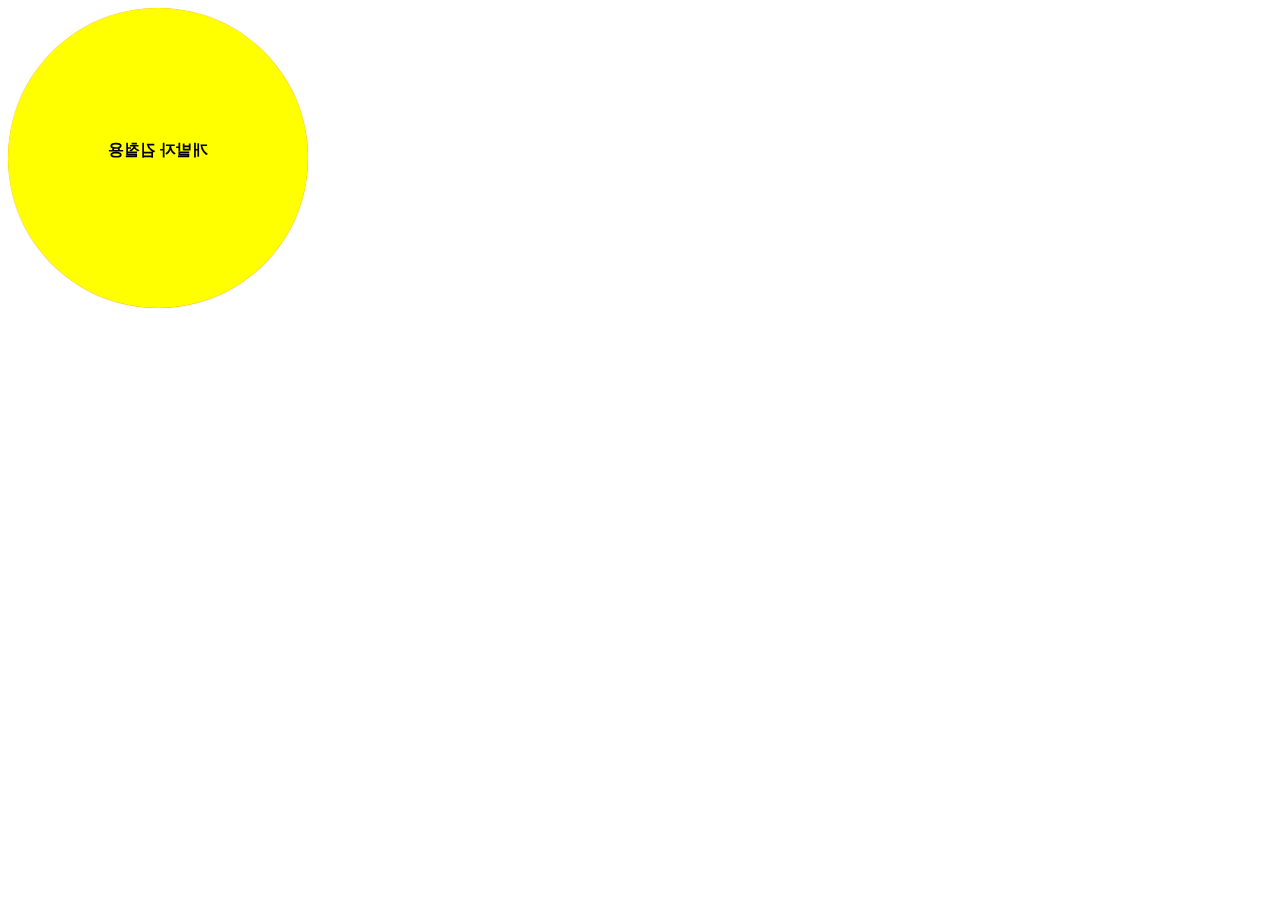
<file: 3d_animation/index.html>
<!DOCTYPE html>
<html lang="en">
<head>
  <meta charset="UTF-8">
  <meta http-equiv="X-UA-Compatible" content="IE=edge">
  <meta name="viewport" content="width=device-width, initial-scale=1.0">
  <title>Document</title>
  <link rel="stylesheet" href="index.css">
</head>
<body>

  <div class="flip-outer">
    <div class="flip-inner">
      <img src="profile.png" class="front">
      <div class="back">
        <h4>개발자 김철용</h4>
      </div>
    </div>
  </div>
  
</body>
</html>
</file>
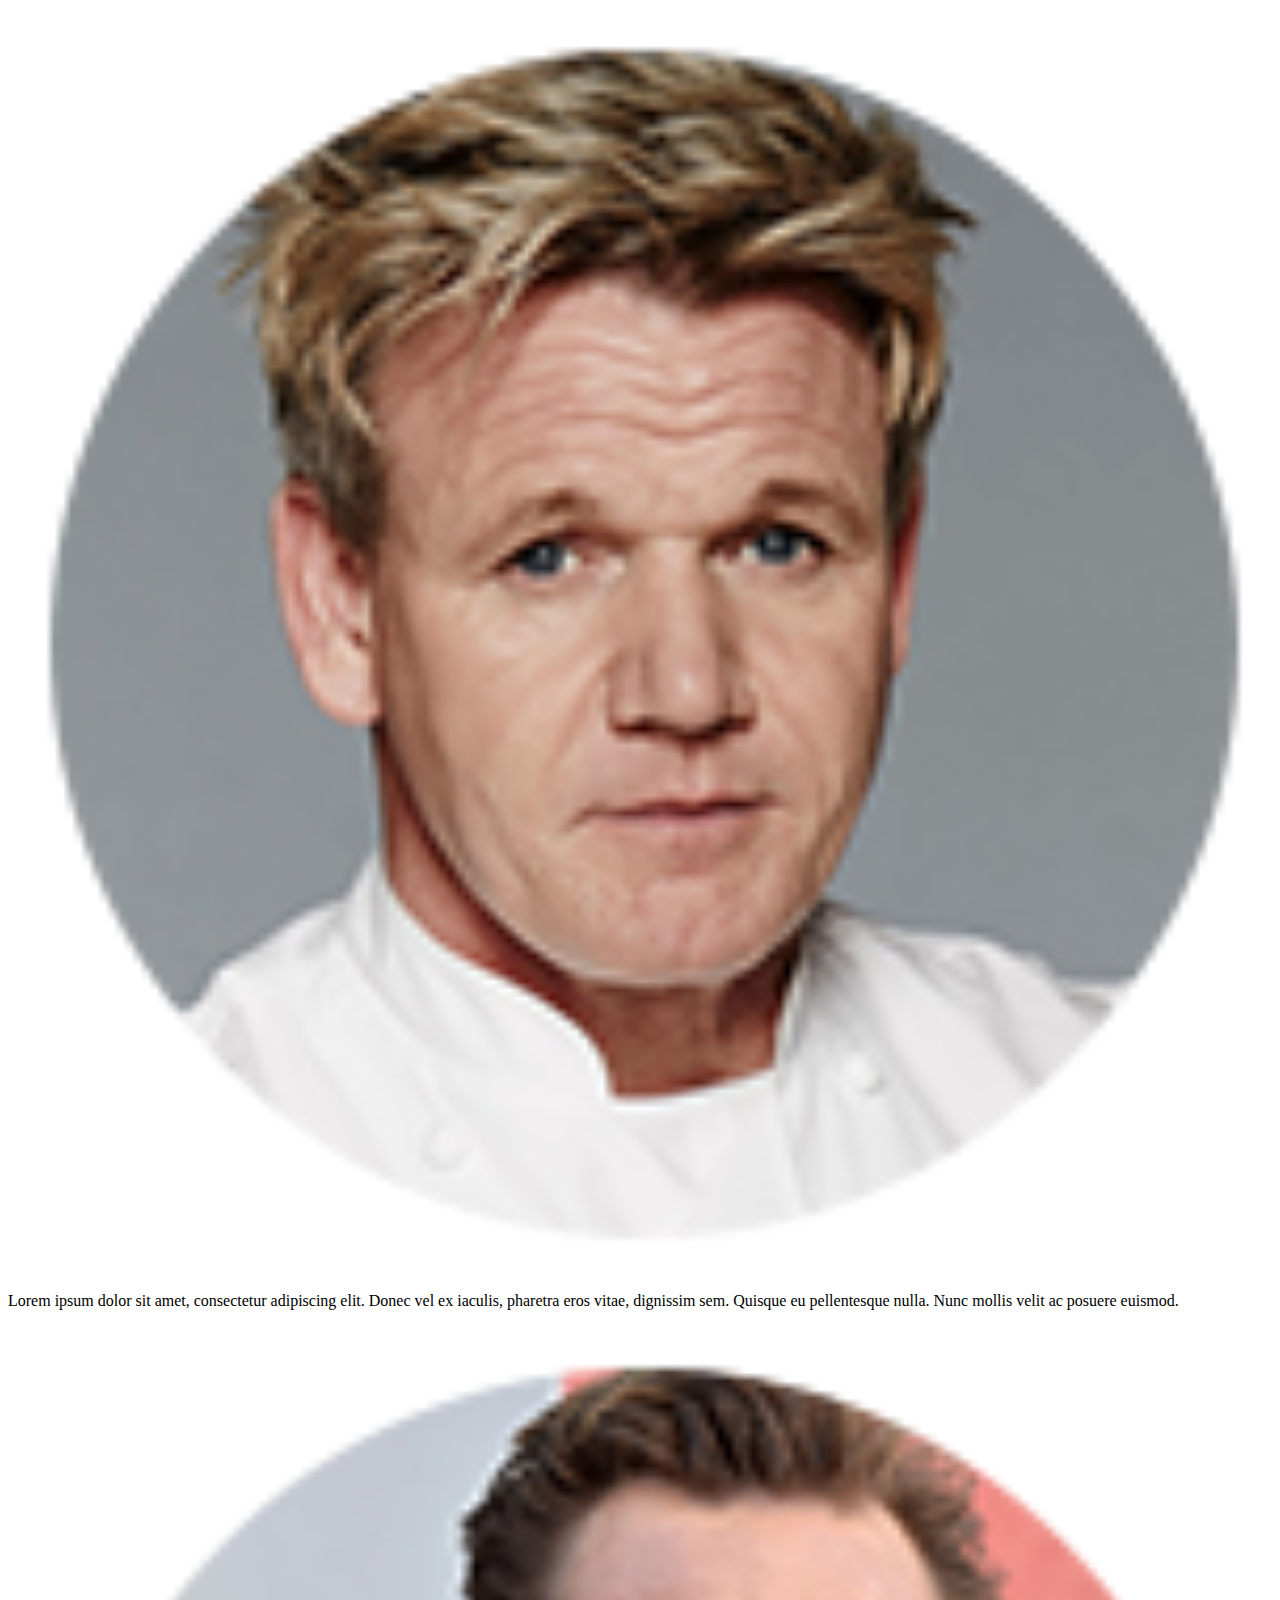
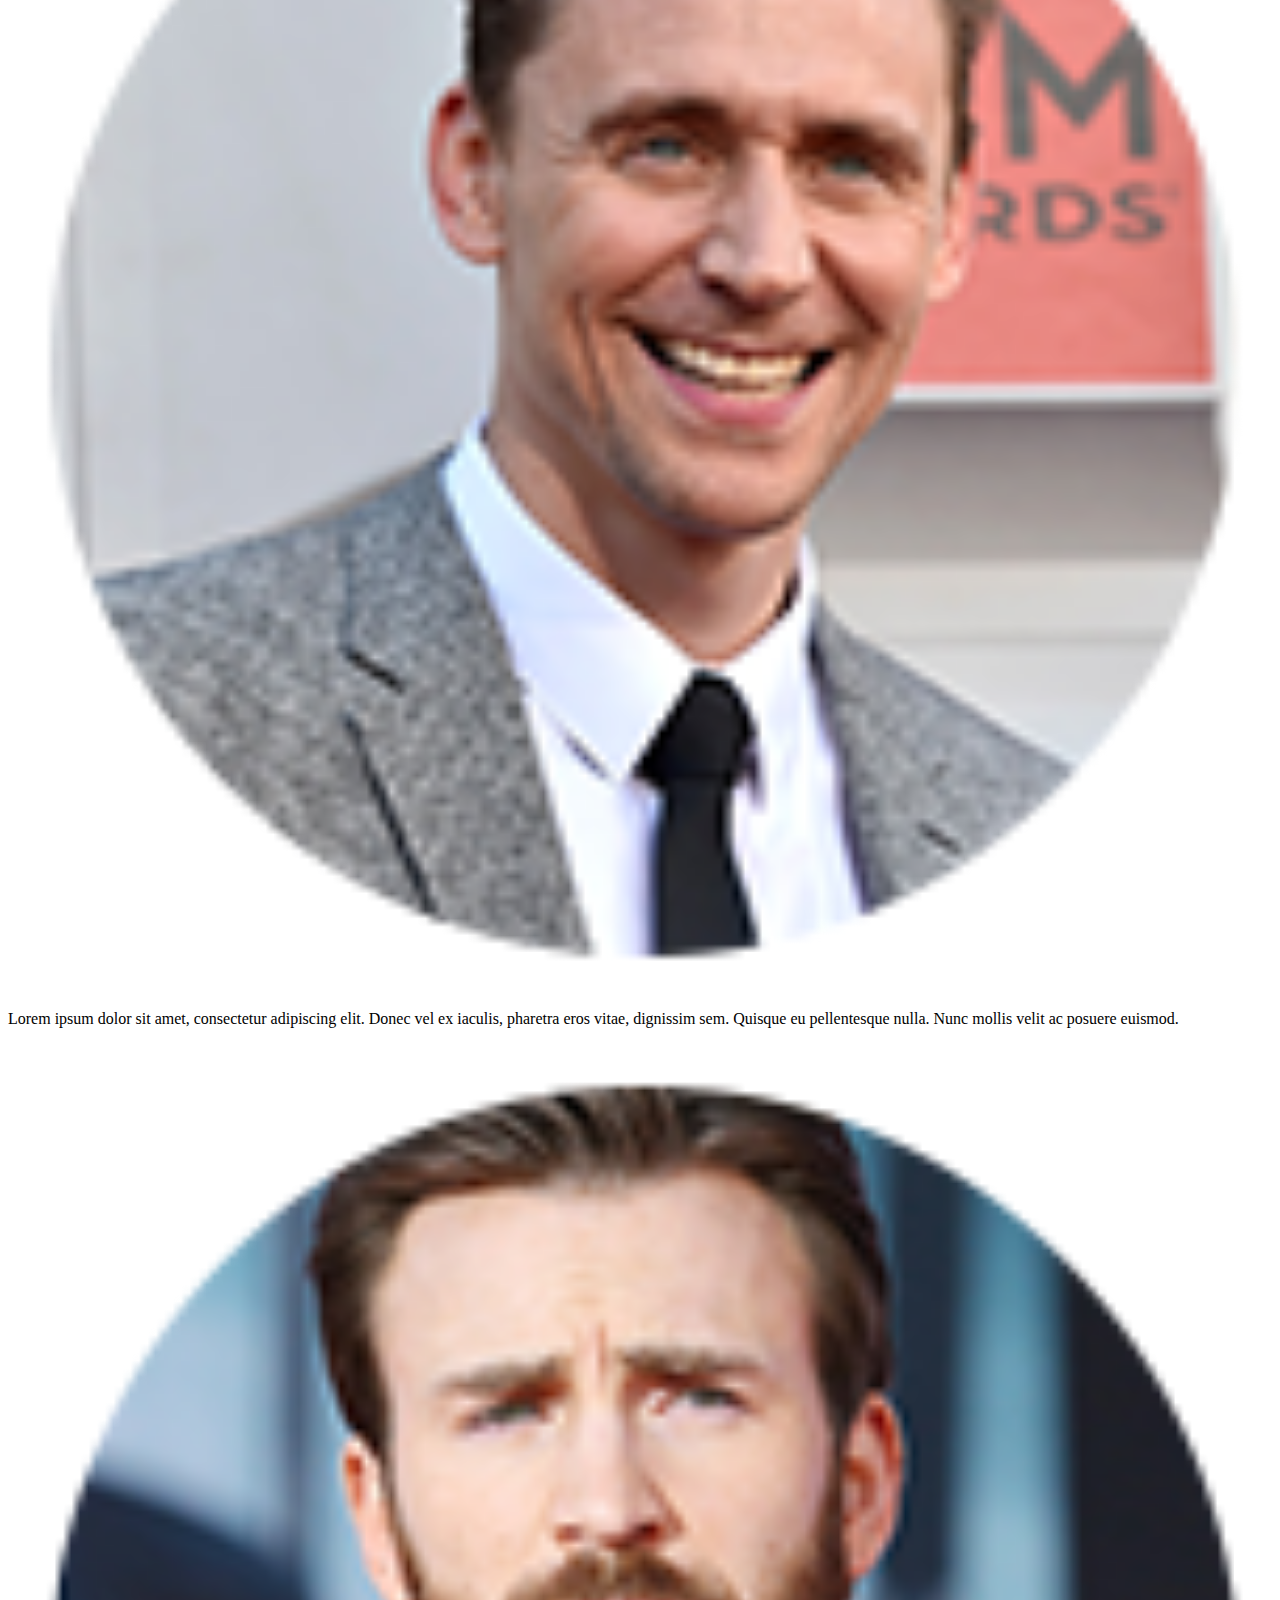
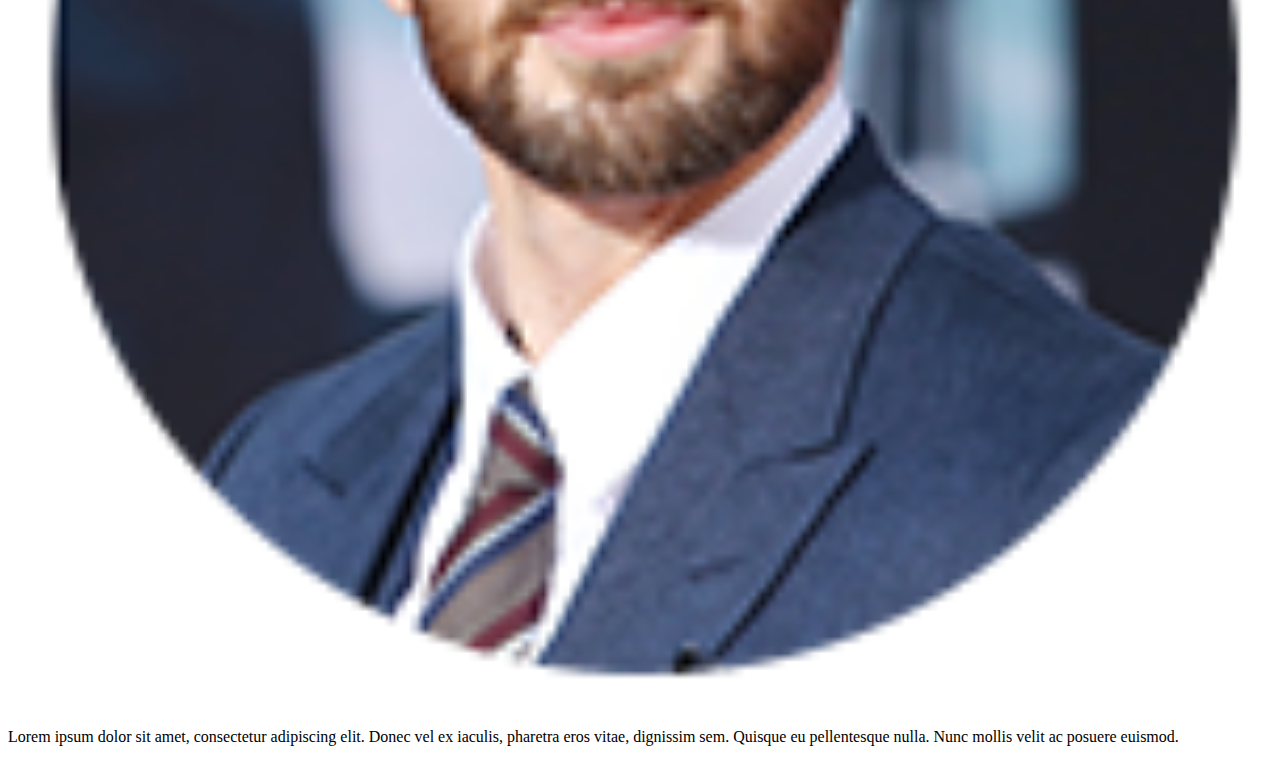
<file: bootstrap_숙제/index.html>
<!doctype html>
<html lang="en">
  <head>
    <!-- Required meta tags -->
    <meta charset="utf-8">
    <meta name="viewport" content="width=device-width, initial-scale=1">

    <!-- Bootstrap CSS -->
    <link href="https://cdn.jsdelivr.net/npm/bootstrap@5.1.3/dist/css/bootstrap.min.css" rel="stylesheet" integrity="sha384-1BmE4kWBq78iYhFldvKuhfTAU6auU8tT94WrHftjDbrCEXSU1oBoqyl2QvZ6jIW3" crossorigin="anonymous">

    <title>Hello, world!</title>
  </head>
  <body>
    <!-- <div class="container">
      <div class="row m-5">
        <div class="card col-md-6 col-lg-3">
          <img src="img/photo1.jpg" class="card-img-top" alt="...">
          <div class="card-body">
            <h5 class="card-title">Card title</h5>
            <p class="card-text">Some quick example text to build on the card title and make up the bulk of the card's
              content.</p>
          </div>
        </div>
        <div class="card col-md-6 col-lg-3">
          <img src="img/photo1.jpg" class="card-img-top" alt="...">
          <div class="card-body">
            <h5 class="card-title">Card title</h5>
            <p class="card-text">Some quick example text to build on the card title and make up the bulk of the card's
              content.</p>
          </div>
        </div>
        <div class="card col-md-6 col-lg-3">
          <img src="img/photo1.jpg" class="card-img-top" alt="...">
          <div class="card-body">
            <h5 class="card-title">Card title</h5>
            <p class="card-text">Some quick example text to build on the card title and make up the bulk of the card's
              content.</p>
          </div>
        </div>
        <div class="card col-md-6 col-lg-3">
          <img src="img/photo1.jpg" class="card-img-top" alt="...">
          <div class="card-body">
            <h5 class="card-title">Card title</h5>
            <p class="card-text">Some quick example text to build on the card title and make up the bulk of the card's
              content.</p>
          </div>
        </div>
      </div>
    </div> -->

    <div class="container">
      <div class="row">
        <div class="col-2 order-md-2">
          <img src="img/author.png" width="100%">
        </div>
        <div class="col-10 col-md-5 order-md-1 text-md-end">
          <p>Lorem ipsum dolor sit amet, consectetur adipiscing elit. Donec vel ex iaculis, pharetra eros vitae, dignissim sem. Quisque eu pellentesque nulla. Nunc mollis velit ac posuere euismod.</p>
        </div>
        <div class="col-md-5 order-md-3"></div>
      </div>
      <div class="row">
        <div class="col-2 order-md-2">
          <img src="img/author2.png" width="100%">
        </div>
        <div class="col-10 col-md-5 order-md-3 text-md-start">
          <p>Lorem ipsum dolor sit amet, consectetur adipiscing elit. Donec vel ex iaculis, pharetra eros vitae, dignissim sem. Quisque eu pellentesque nulla. Nunc mollis velit ac posuere euismod.</p>
        </div>
        <div class="col-md-5 order-md-1"></div>
      </div>
      <div class="row">
        <div class="col-2 order-md-2">
          <img src="img/author3.png" width="100%">
        </div>
        <div class="col-10 col-md-5 order-md-1 text-md-end">
          <p>Lorem ipsum dolor sit amet, consectetur adipiscing elit. Donec vel ex iaculis, pharetra eros vitae, dignissim sem. Quisque eu pellentesque nulla. Nunc mollis velit ac posuere euismod.</p>
        </div>
        <div class="col-md-5 order-md-3"></div>
      </div>
    </div>


    <script src="https://cdn.jsdelivr.net/npm/bootstrap@5.1.3/dist/js/bootstrap.bundle.min.js" integrity="sha384-ka7Sk0Gln4gmtz2MlQnikT1wXgYsOg+OMhuP+IlRH9sENBO0LRn5q+8nbTov4+1p" crossorigin="anonymous"></script>
  </body>
</html>
</file>
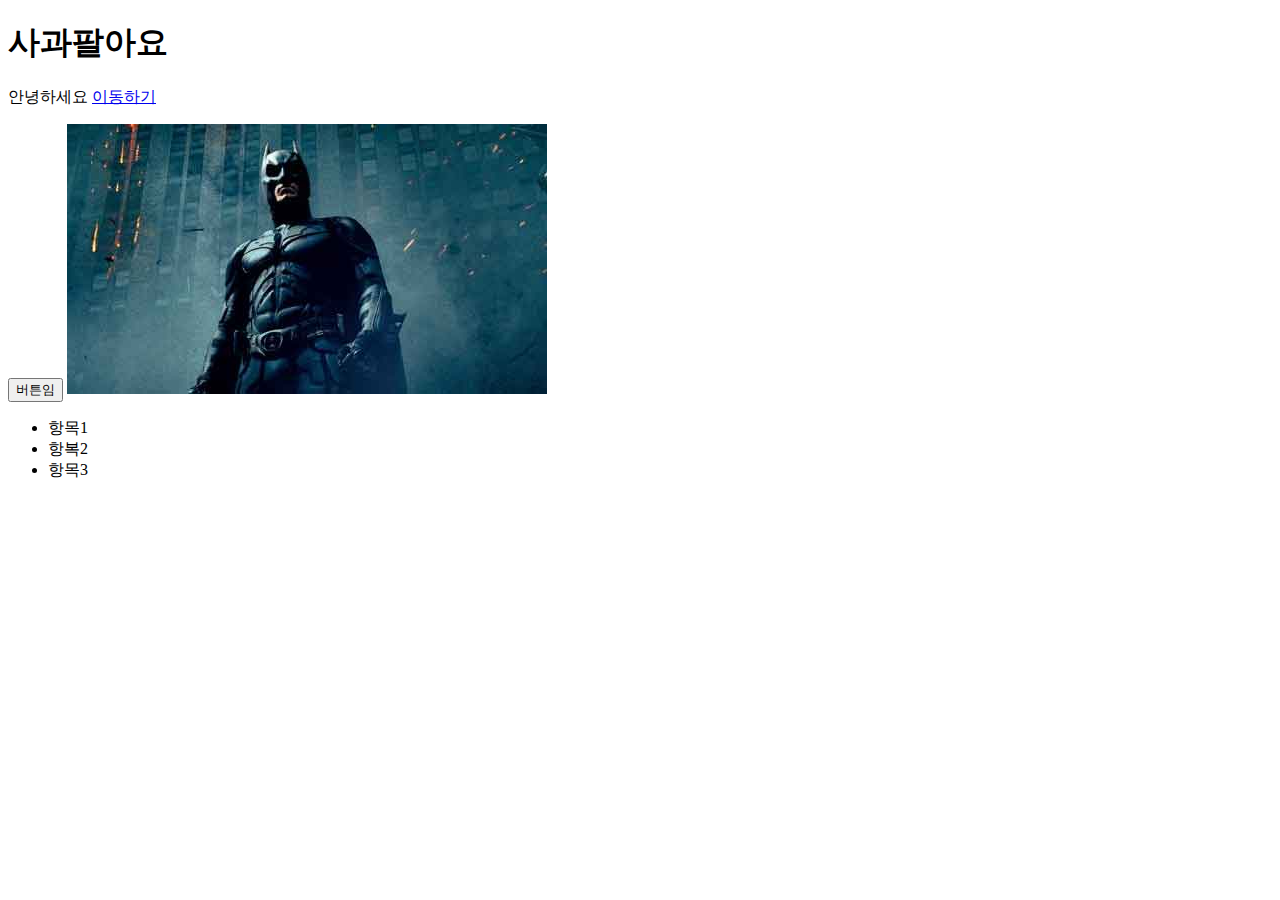
<file: index/index.html>
<!DOCTYPE html>
<html lang="en">
<head>
  <meta charset="UTF-8">
  <meta http-equiv="X-UA-Compatible" content="IE=edge">
  <meta name="viewport" content="width=device-width, initial-scale=1.0">
  <title>index</title>
</head>
<body>
  
  <h1>사과팔아요</h1>
  
  <p>안녕하세요 
      <a href="http://naver.com">이동하기</a>
  </p>

  <button>버튼임</button>
  
  <!-- 이미지를 누르면 링크로 이동 -->
  <a href="https://google.com">
    <img src="Darknight.jpg">
  </a>

  <ul>
    <li>항목1</li>
    <li>항복2</li>
    <li>항목3</li>
  </ul>

</body>
</html>
</file>
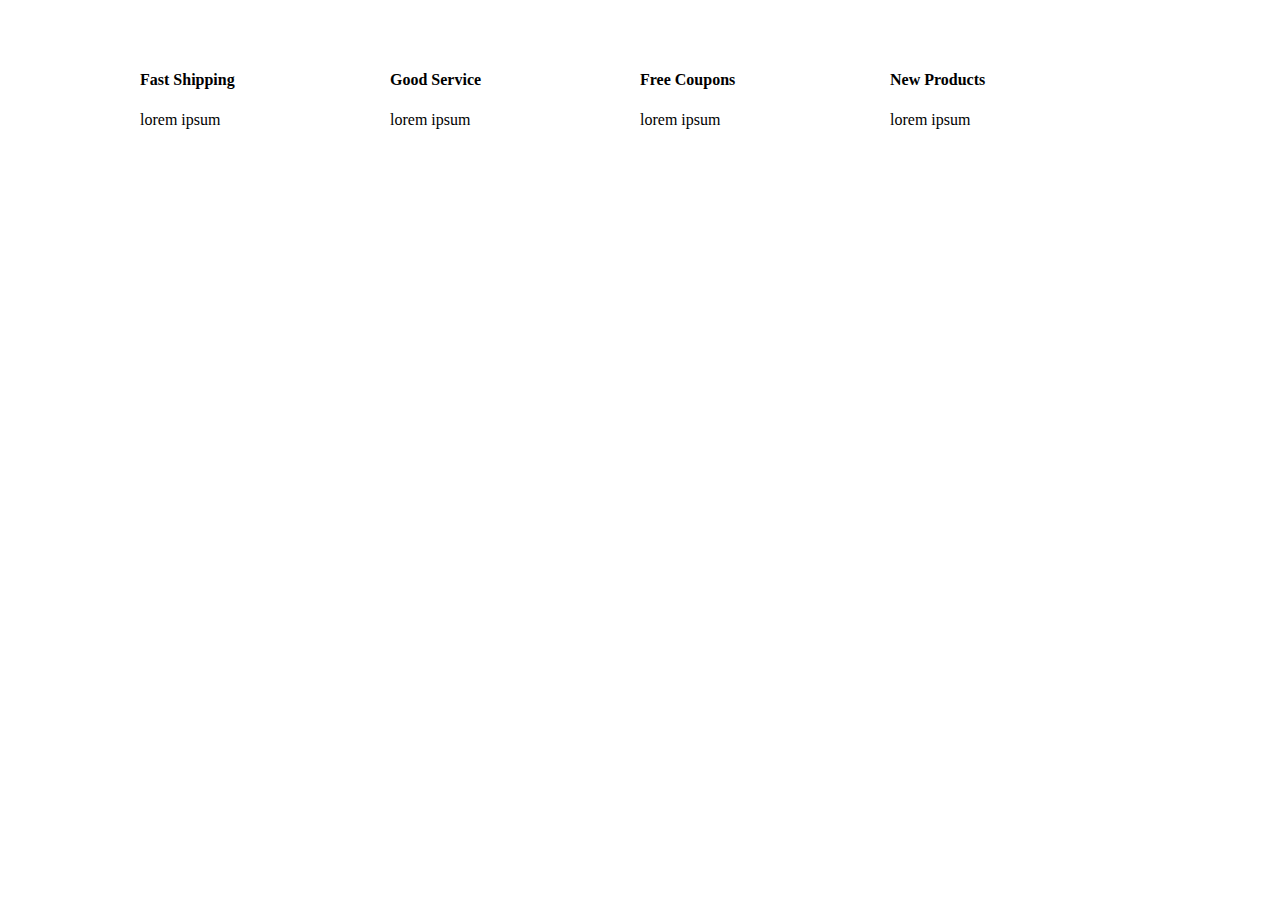
<file: mediaquery_homework/index.html>
<!DOCTYPE html>
<html lang="en">
<head>
  <meta charset="UTF-8">
  <meta http-equiv="X-UA-Compatible" content="IE=edge">
  <meta name="viewport" content="width=device-width, initial-scale=1.0">
  <title>mediaquery</title>
  <link rel="stylesheet" href="css/index.css">
</head>
<body>
  <div class="main">
    <div class="main-box">
      <h4>Fast Shipping</h4>
      <p>lorem ipsum</p>
    </div>
    <div  class="main-box">
      <h4>Good Service</h4>
      <p>lorem ipsum</p>
    </div>
    <div  class="main-box">
      <h4>Free Coupons</h4>
      <p>lorem ipsum</p>
    </div>
    <div  class="main-box">
      <h4>New Products</h4>
      <p>lorem ipsum</p>
    </div>
  </div>
</body>
</html>
</file>
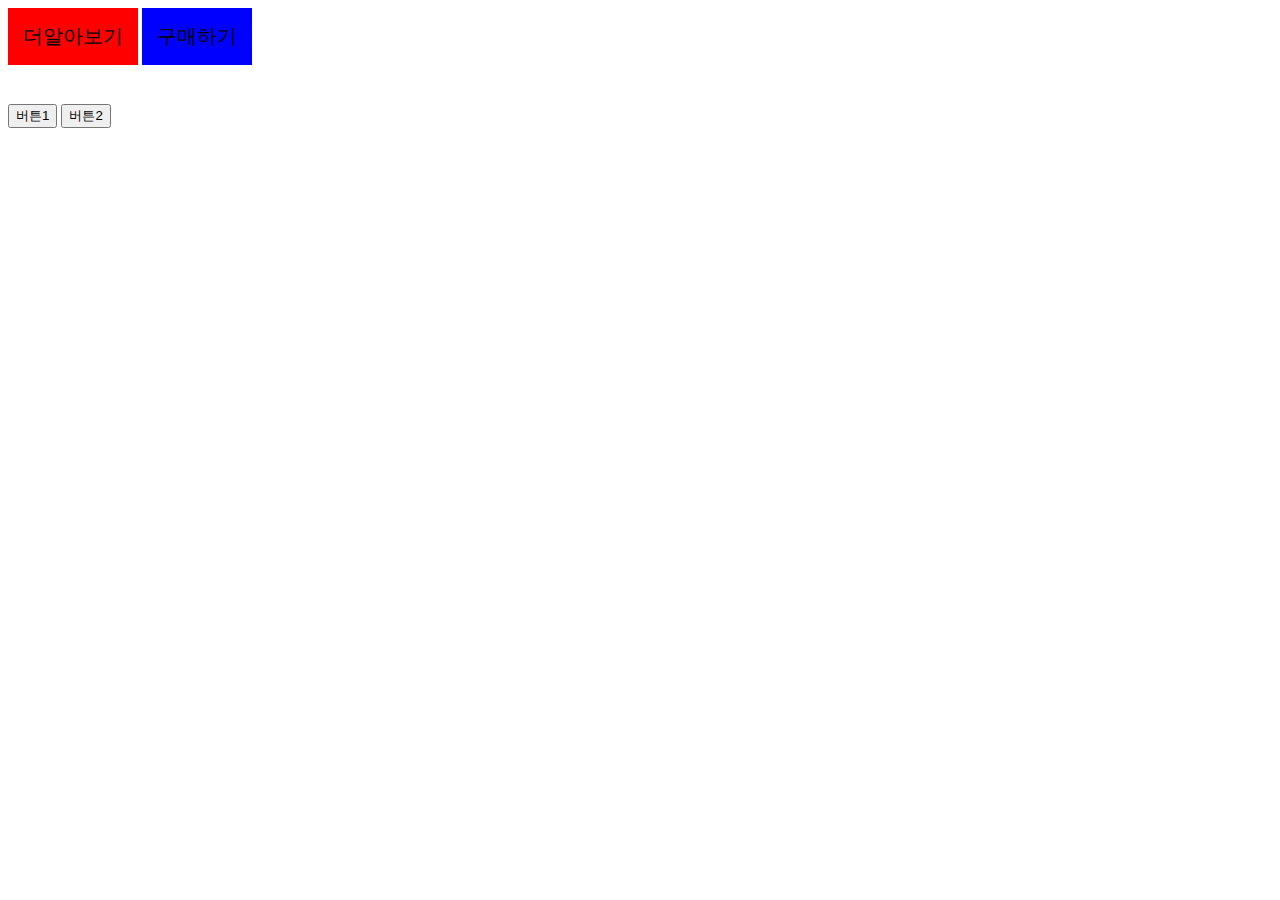
<file: class_작명법/class.html>
<!DOCTYPE html>
<html lang="en">
<head>
  <meta charset="UTF-8">
  <meta http-equiv="X-UA-Compatible" content="IE=edge">
  <meta name="viewport" content="width=device-width, initial-scale=1.0">
  <title>Document</title>
  <link rel="stylesheet" href="css/class.css">
</head>
<body>
  

  <!-- 리액트 사용 시 거의 사용 하지 않음 아래 부터 알고만 있으셈 -->
  <button class="main-btn bg-red">더알아보기</button>
  <button class="main-btn bg-blue">구매하기</button>

  <!-- Block__Element--Modifier 룰 (BEM) -->
  <div class="profile">
    <img class="profile__img">
    <h4 class="profile__title"></h4>
    <p class="profile__content"></p>
    <button class="profile__button--red">버튼1</button>
    <button class="profile__button--blue">버튼2</button>
  </div>

</body>
</html>
</file>
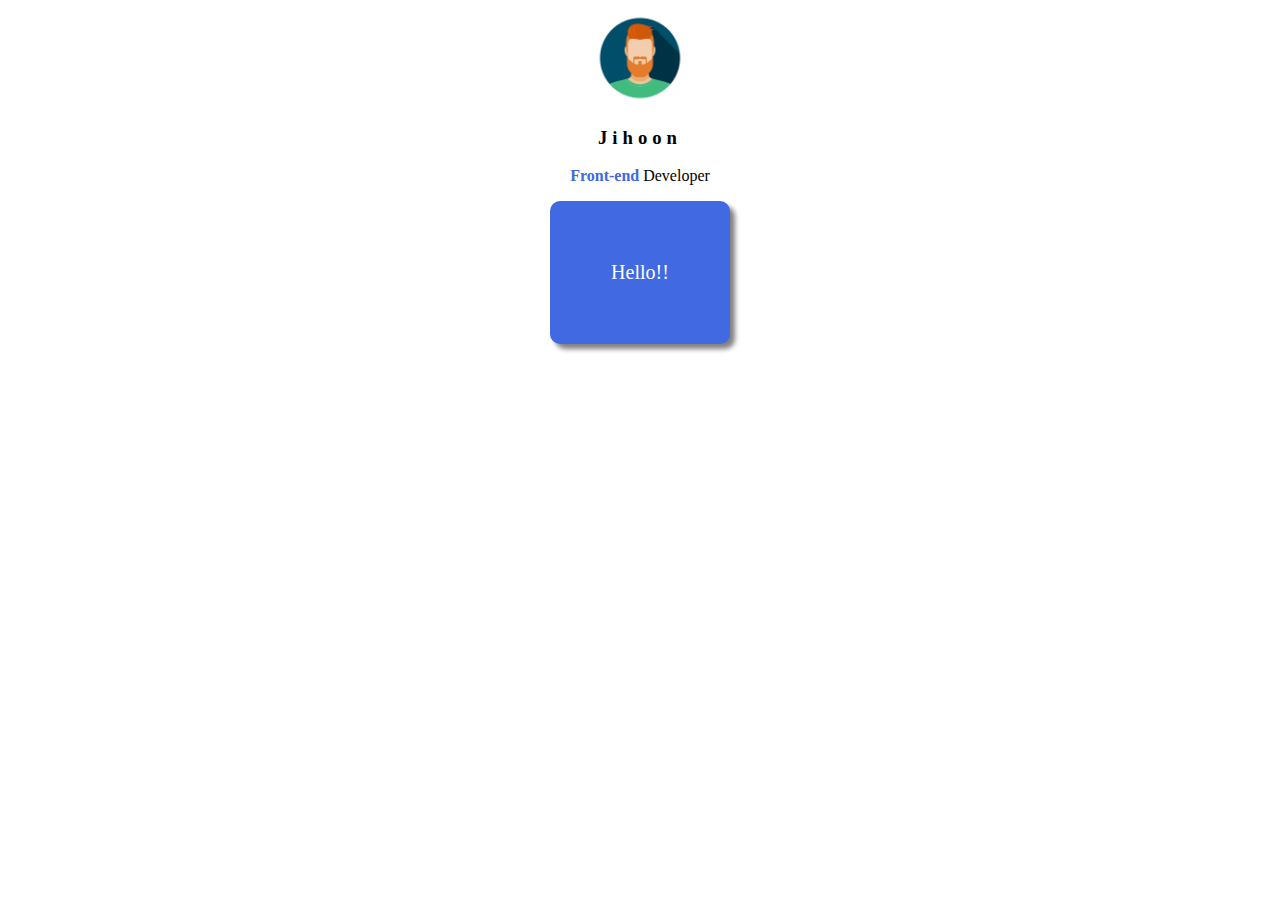
<file: index/index_2.html>
<!DOCTYPE html>
<html lang="en">
<head>
  <meta charset="UTF-8">
  <meta http-equiv="X-UA-Compatible" content="IE=edge">
  <meta name="viewport" content="width=device-width, initial-scale=1.0">
  <title>index_2</title>
  <link rel="stylesheet" href="css/index_2.css">
</head>
<body>
  
  <img src="icon_1.jpg" class="profile">
  <h3 class="title">Jihoon</h3>
  <p class="text">
    <span class="developer">
      Front-end
    </span>
    Developer
  </p>
  <div class="box">
    <p>Hello!!</p>
  </div>
</body>
</html>
</file>
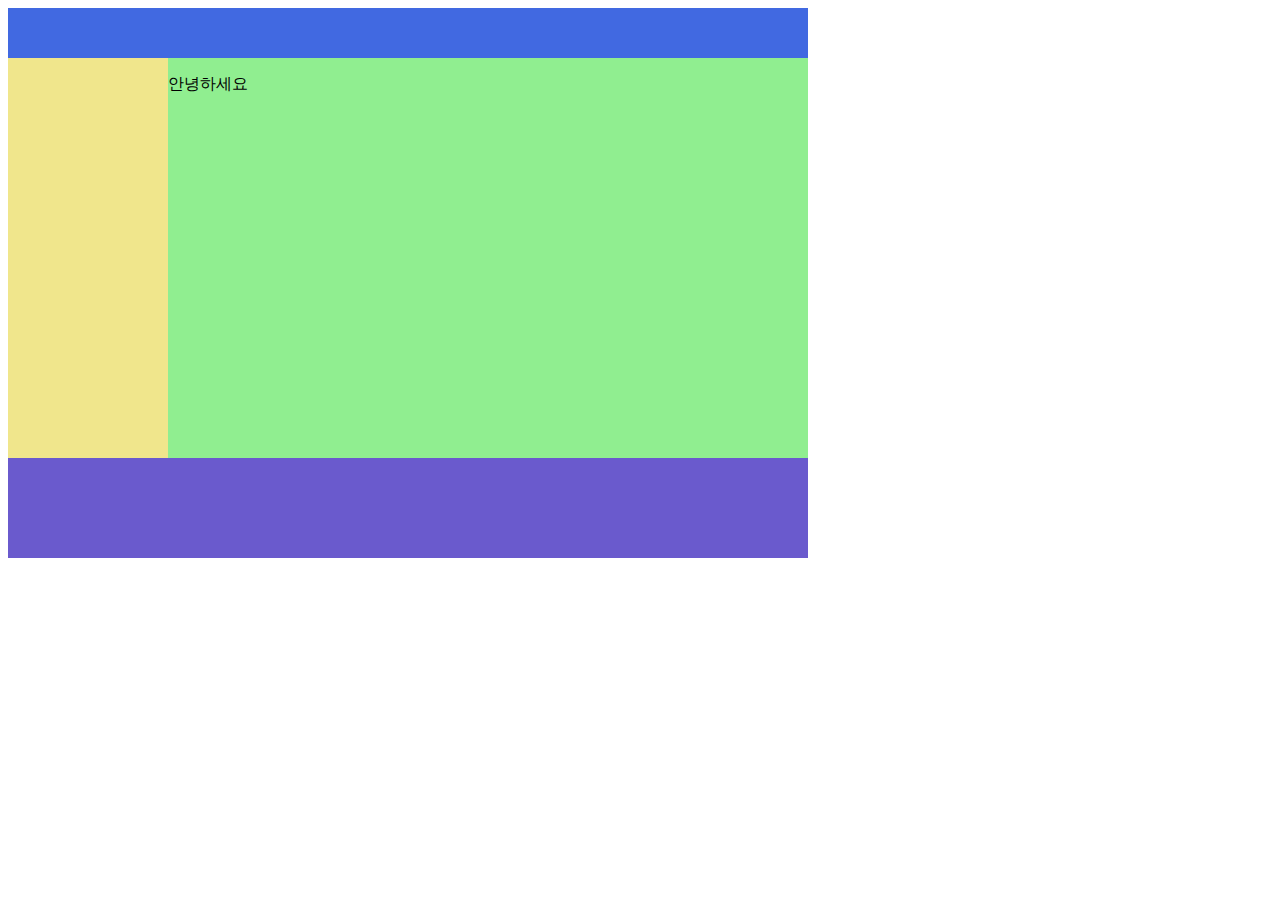
<file: layout_1/layout1.html>
<!DOCTYPE html>
<html lang="en">
<head>
  <meta charset="UTF-8">
  <meta http-equiv="X-UA-Compatible" content="IE=edge">
  <meta name="viewport" content="width=device-width, initial-scale=1.0">
  <title>Document</title>
  <link rel="stylesheet" href="css/layout1.css">
</head>
<body>
  <div class="container">
    <div class="header"></div>
    <div class="left-menu"></div><div class="right">
      <p>안녕하세요</p>
    </div>
    <div class="footer"></div>
  </div>
</body>
</html>
</file>
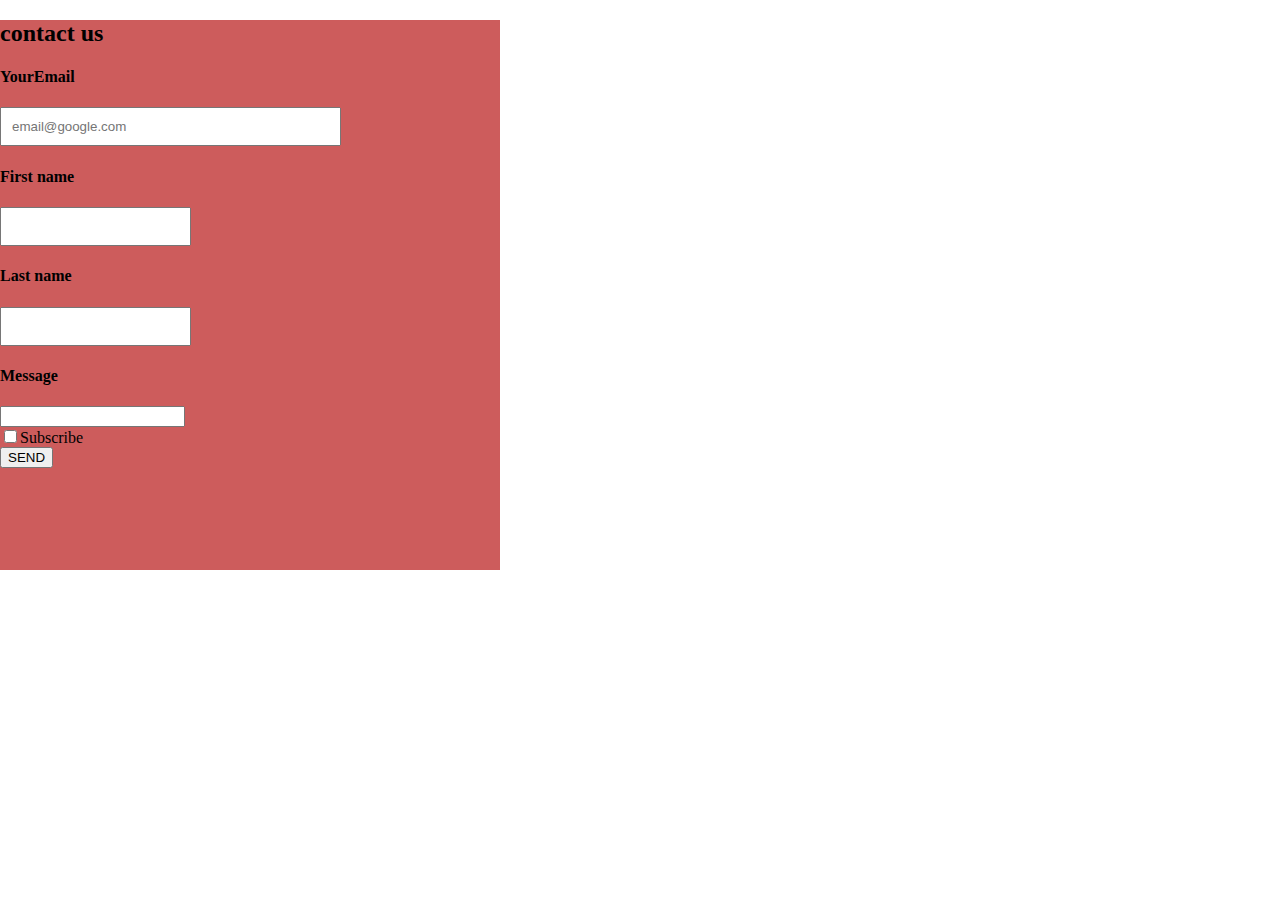
<file: layout_2_input/layout_2_input.html>
<!DOCTYPE html>
<html lang="en">
<head>
  <meta charset="UTF-8">
  <meta http-equiv="X-UA-Compatible" content="IE=edge">
  <meta name="viewport" content="width=device-width, initial-scale=1.0">
  <title>Document</title>
  <link rel="stylesheet" href="css/layout_2_input.css">
</head>
<body>
  
  <div class="wrap">
    <div class="input-title">
      <h2>contact us</h2>
    </div>
    <div class="input-email">
        <h4>YourEmail</h4>
        <input type="email" placeholder="email@google.com">
    </div>
    <div class="input-firstname">
      <h4>First name</h4>
      <input type="text">
    </div>
    <div class="input-lastname">
      <h4>Last name</h4>
      <input type="text">
    </div>
    <div class="input-message">
      <h4>Message</h4>
      <input type="text">
    </div>
    <div class="input-checkbox">
      <input type="checkbox">Subscribe</input>
    </div>
    <div class="input-submit">
      <input type="button" value="SEND">
    </div>
  </div>
</body>
</html>
</file>
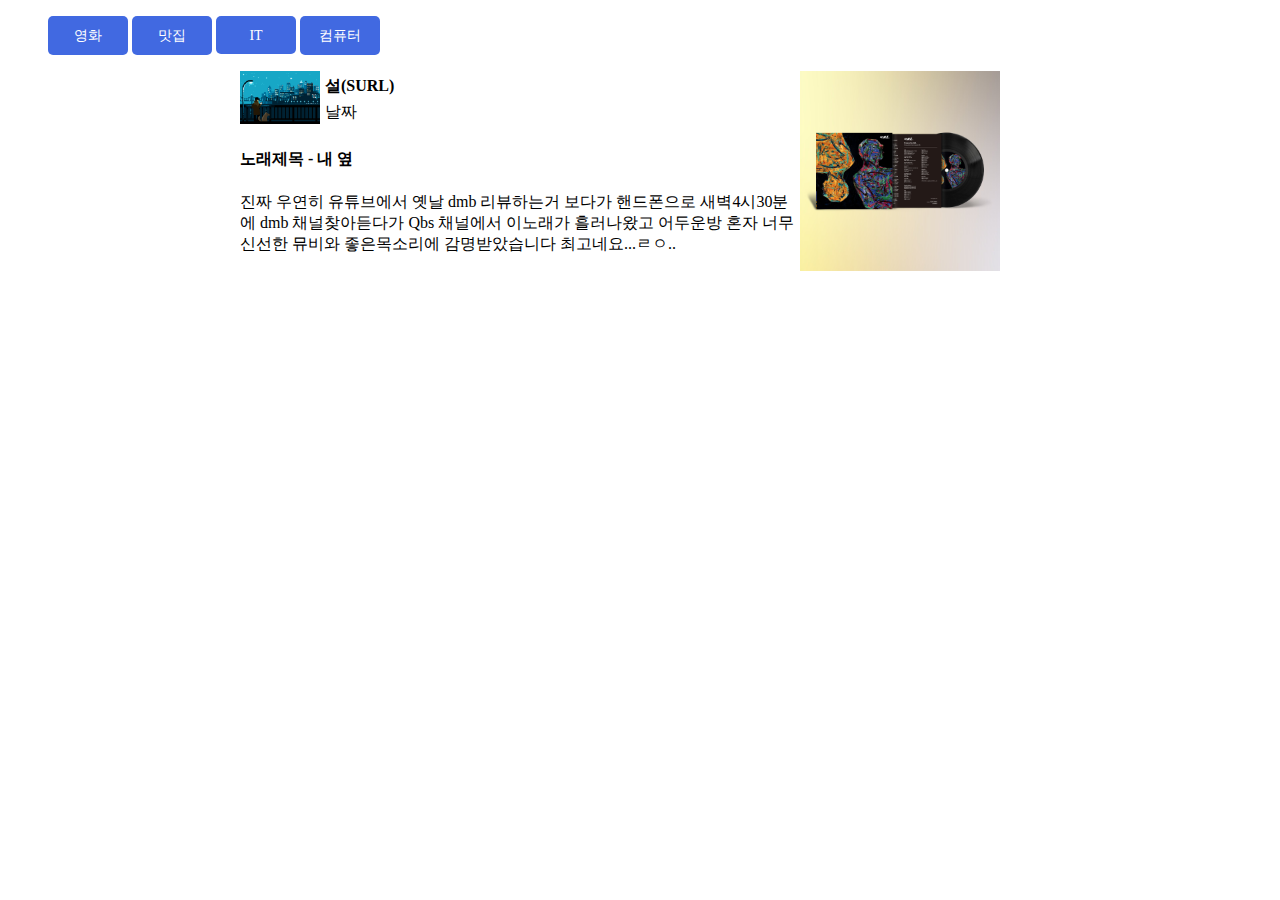
<file: layout_blog/layout_blog.html>
<!DOCTYPE html>
<html lang="en">
<head>
  <meta charset="UTF-8">
  <meta http-equiv="X-UA-Compatible" content="IE=edge">
  <meta name="viewport" content="width=device-width, initial-scale=1.0">
  <title>Document</title>
  <link rel="stylesheet" href="css/layout_blog.css">
</head>
<body>
  <!-- nav = div랑 똑같음 다만 navbar를 한눈에 좀 더 보기 편하게 하기 위한 태그라고 보면 됨 -->
  <nav>
    <ul class="navbar">
      <li><a href="#">영화</a></li>
      <li><a href="#">맛집</a></li>
      <li><a href="#">IT</a></li>
      <li><a href="#">컴퓨터</a></li>
    </ul>
  </nav>

  <!-- 이것또한 마찬가지 바로바로 구분하기 위한 태그 div랑 똑같음 -->
  <section></section>
  <footer></footer>




  <div class="wrap">
    <div class="left">
      <div class="left-title">
        <img src="새벽_1.gif" alt="">
        <div class="left-name">
          <h4 style="margin: 5px;">설(SURL)</h4>
          <p style="margin: 5px;">날짜</p>
        </div>
      </div>
      <div style="clear: both;"></div>

      <div class="left-text" style="clear: both;">
        <h4>노래제목 - 내 옆</h4>
        <p>진짜 우연히 유튜브에서 옛날 dmb 리뷰하는거 보다가 핸드폰으로 새벽4시30분에 dmb 채널찾아듣다가 Qbs 채널에서 이노래가 흘러나왔고 어두운방 혼자 너무 신선한 뮤비와 좋은목소리에 감명받았습니다 최고네요...ㄹㅇ..</p>
      </div>
    </div>
    <div class="right-img">
      <img src="music2.jpg" alt="" style="width: 200px;">
    </div>
  </div>
  
</body>
</html>
</file>
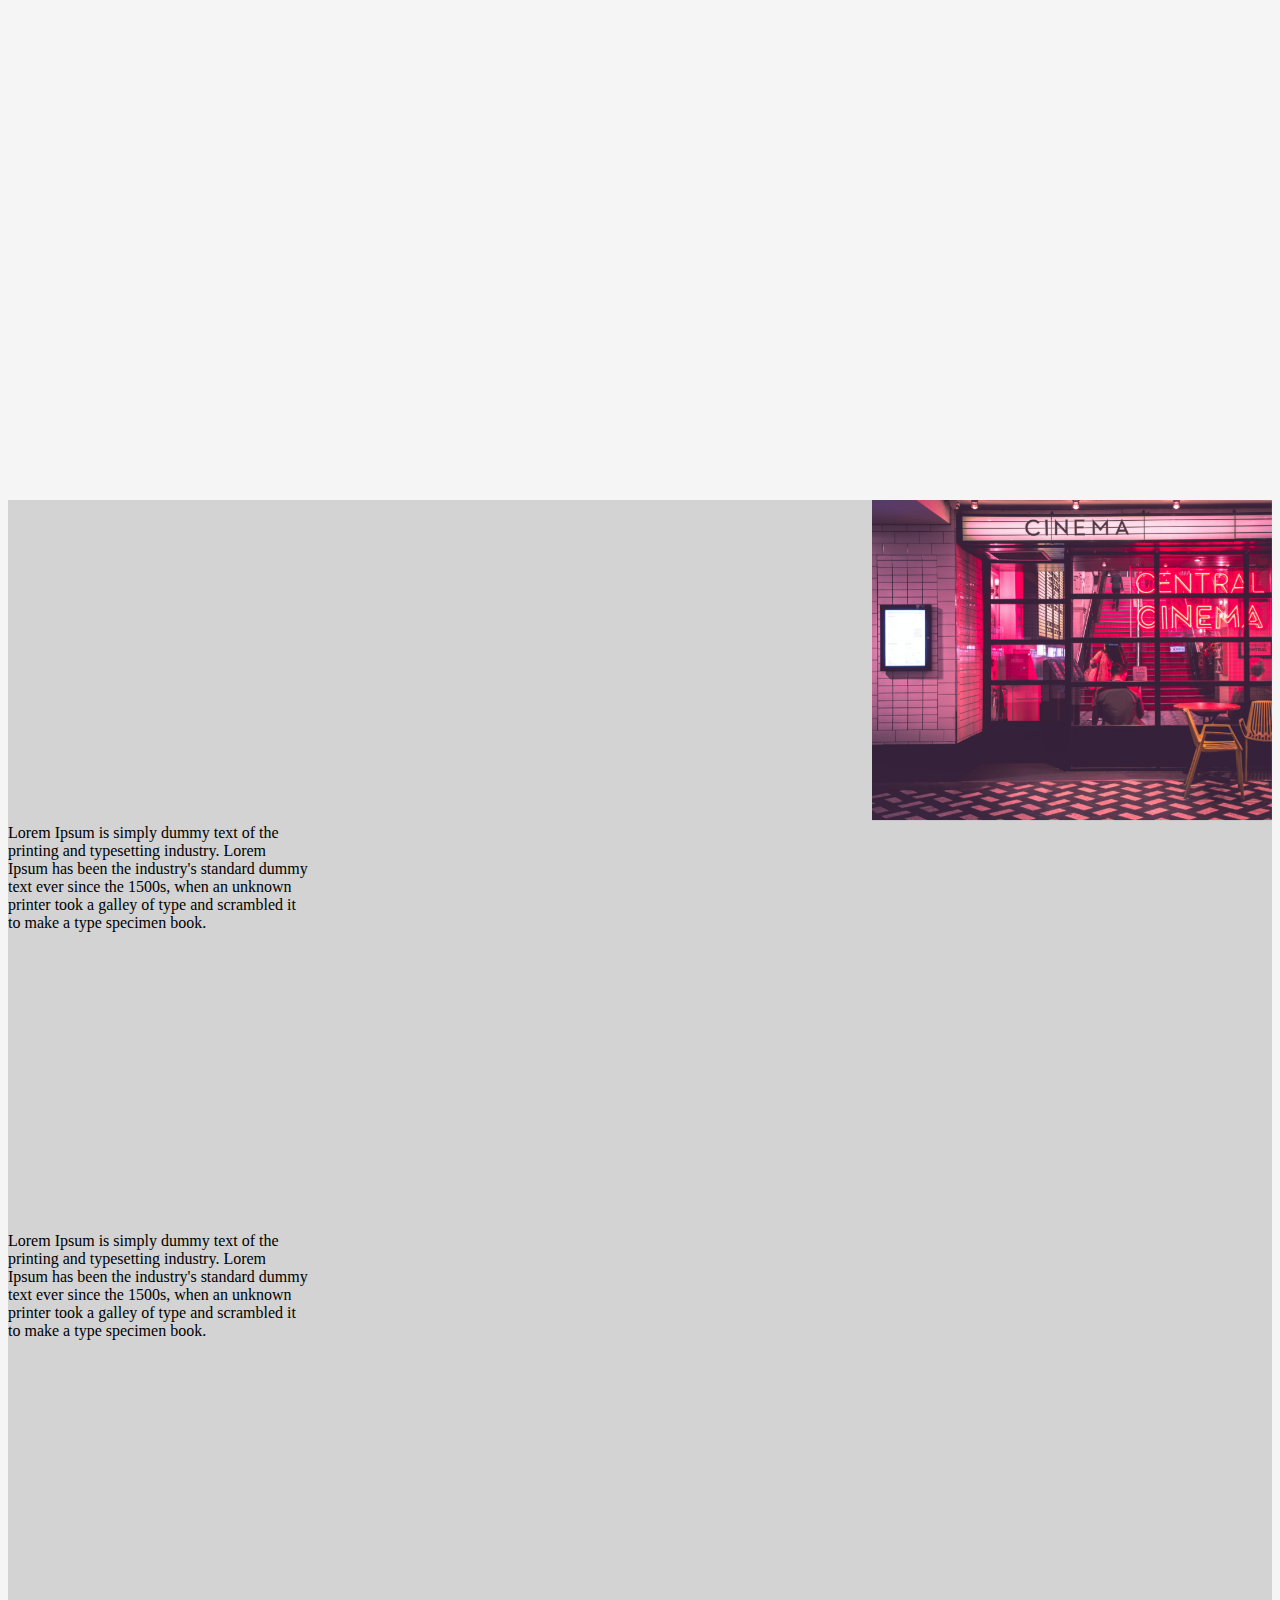
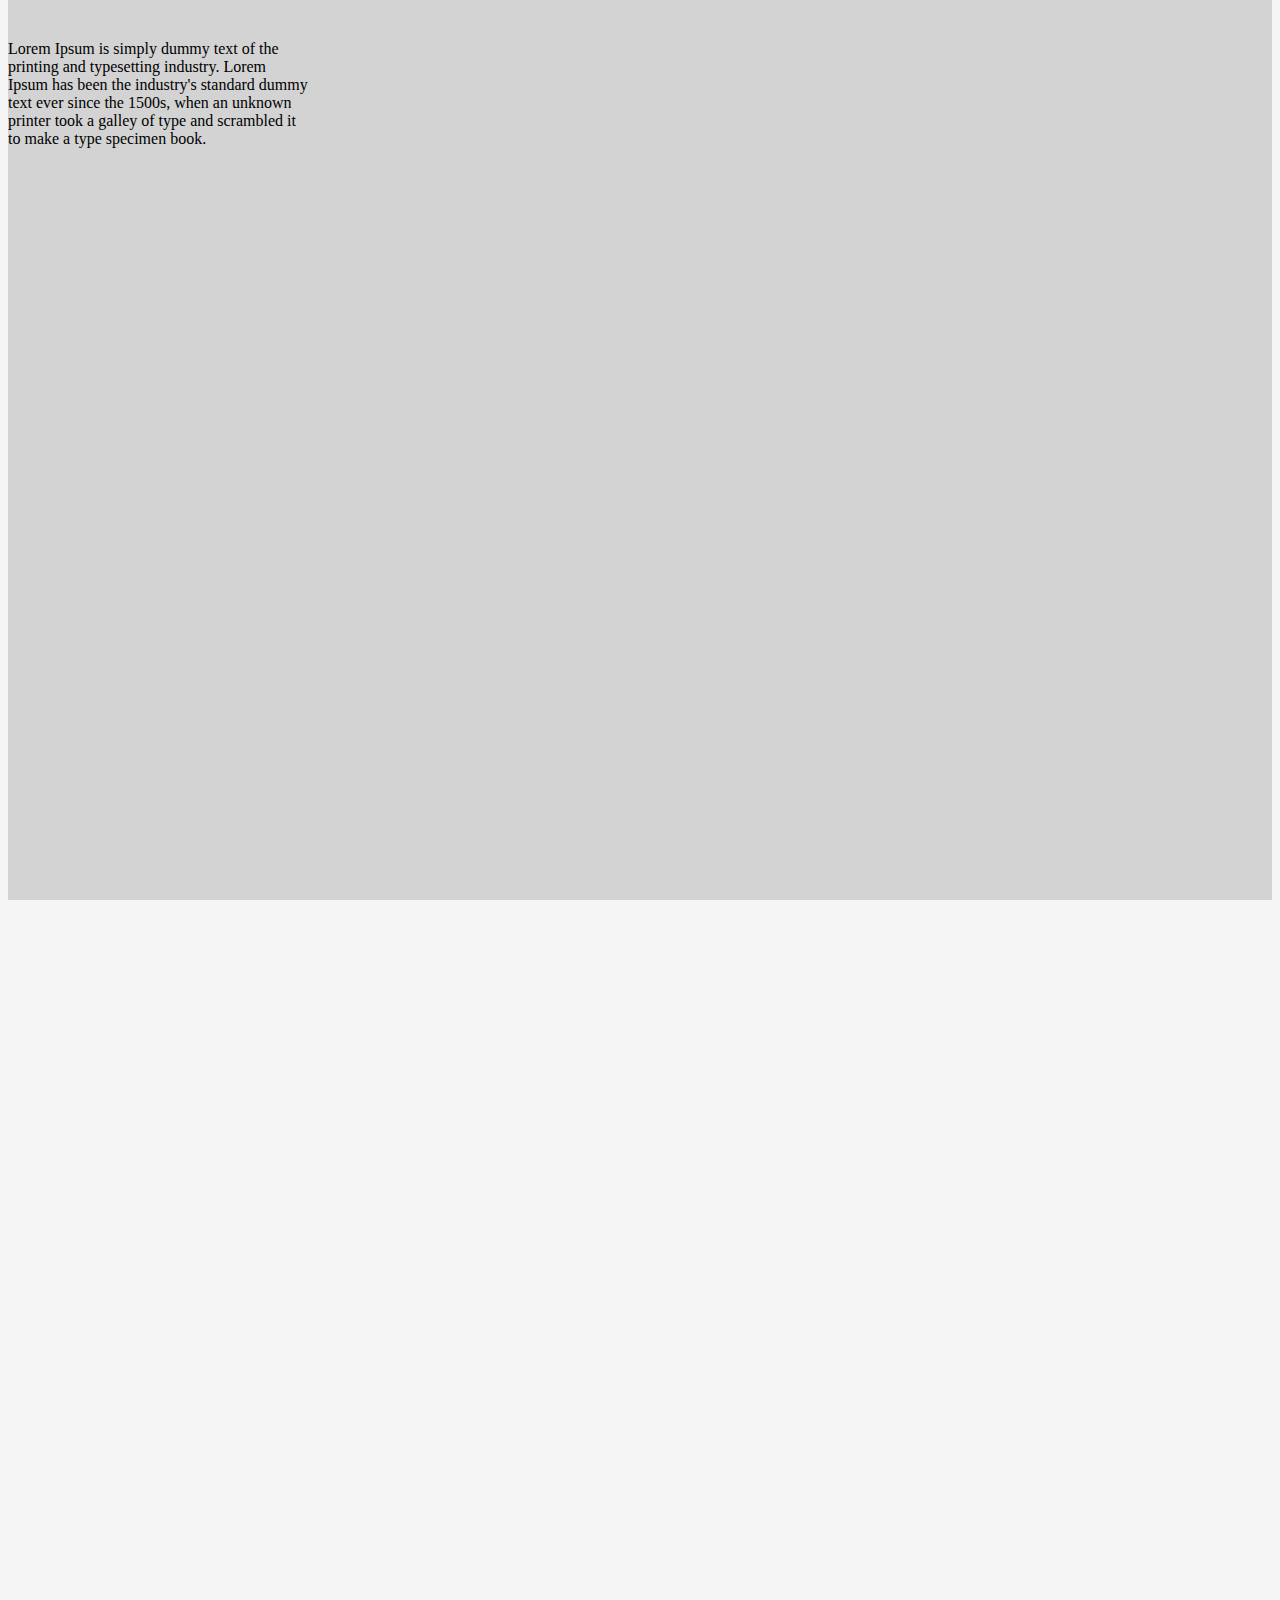
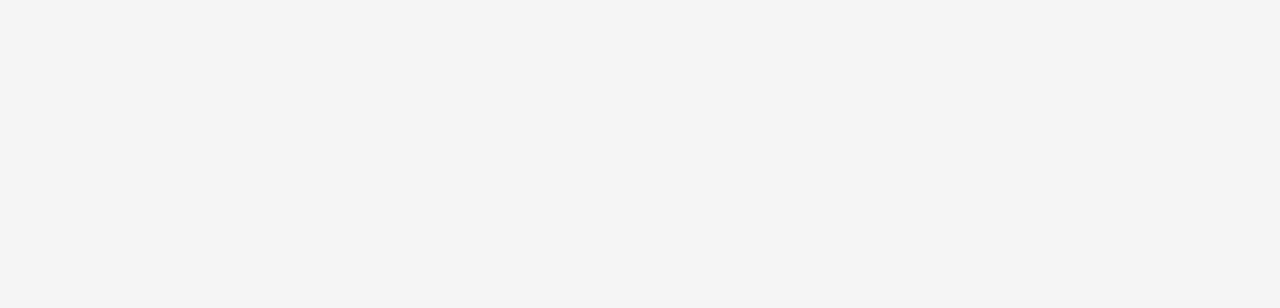
<file: sticky/sticky.html>
<!DOCTYPE html>
<html lang="en">
<head>
  <meta charset="UTF-8">
  <meta http-equiv="X-UA-Compatible" content="IE=edge">
  <meta name="viewport" content="width=device-width, initial-scale=1.0">
  <title>Document</title>
  <link rel="stylesheet" href="sticky.css">
</head>
<body style="background-color: whitesmoke; height: 3000px">

  <div class="wrap">
    <div class="image">
      <img src="movie_1.jpg" width="100%">
    </div>
    <div style="clear: both;"></div>
    <div class="text">
      Lorem Ipsum is simply dummy text of the printing and typesetting industry. Lorem Ipsum has been the industry's standard dummy text ever since the 1500s, when an unknown printer took a galley of type and scrambled it to make a type specimen book.
    </div>
    <div style="clear: both;"></div>
    <div class="text" style="margin-top: 300px;">
      Lorem Ipsum is simply dummy text of the printing and typesetting industry. Lorem Ipsum has been the industry's standard dummy text ever since the 1500s, when an unknown printer took a galley of type and scrambled it to make a type specimen book.
    </div>
    <div style="clear: both;"></div>
    <div class="text" style="margin-top: 300px;">
      Lorem Ipsum is simply dummy text of the printing and typesetting industry. Lorem Ipsum has been the industry's standard dummy text ever since the 1500s, when an unknown printer took a galley of type and scrambled it to make a type specimen book.
    </div>
  </div>
</body>
</html>
</file>
<file: 3d_animation/index.css>
.flip-outer {
  width: 300px;
  height: 300px;
}

.flip-inner {
  width: 100%;
  height: 100%;
  position: relative;
  transition: all 1s;
  transform-style: preserve-3d;
}
.flip-inner:hover {
  transform: rotateY(180deg);
}

.front {
  position: absolute;
  width: 100%;
  backface-visibility: hidden;
}

.back {
  width: 100%;
  position: absolute;
  text-align: center;
  transform: rotateY(180deg);
  background: yellow;
  width: 100%;
  height: 100%;
  border-radius: 50%;
  padding-top: 37%;
  box-sizing: border-box;
}
</file>
<file: mediaquery_homework/css/index.css>
.main {
  width: 80%;
  max-width: 1000px;
  margin: auto;
  margin-top: 50px;
  margin-bottom: 50px;
}

.main-box {
  float: left;
  width: 25%;
}
</file>
<file: class_작명법/css/class.css>
/* 비효율 적인 초보 클래스 작명법 */
/* .btn-red {
  padding: 15px;
  font-size: 20px;
  border: none;
  cursor: pointer;
  background: red;
}

.btn-blue {
  padding: 15px;
  font-size: 20px;
  border: none;
  cursor: pointer;
  background: blue;
} */

/* 고수들의 작명법 */

/* Utility class */
.f-small {
  font-size: 12px;
}

.f-mid {
  font-size: 16px;
}

.f-lg {
  font-size: 20px;
}

.main-btn {
  padding: 15px;
  font-size: 20px;
  border: none;
  cursor: pointer;
}

.bg-red {
  background: red;
}

.bg-blue {
  background: blue;
}
</file>
<file: index/css/index_2.css>
.profile {
  width: 100px;
  display: block;
  margin-left: auto;
  margin-right: auto;
}

.title {
  letter-spacing: 5px;
  text-align: center;
}

.text {
  text-align: center;
}

.developer {
  color: royalblue;
  font-weight: 800;
}

.box {
  width: 100px;
  background-color: royalblue;
  margin: 10px;
  padding: 40px;
  border-radius: 10px;
  margin-left: auto;
  margin-right: auto;
  text-align: center;
  /* 일부 스타일은 자동으로 inherit(상속)됩니다. 부모애서 자식 */
  font-size: 20px;

  color: white;
  box-shadow: 5px 5px 5px gray;
}

/* 우선순위 id > class > p */
/* .content {
  text-align: center;
} */

/* p {
  color: green;
}

#special {
  text-align: center;
} */
</file>
<file: layout_1/css/layout1.css>
.container {
  width: 800px;
}

.header {
  width: 100%;
  height: 50px;
  background-color: royalblue;
}

.left-menu {
  width: 20%;
  height: 400px;
  background-color: khaki;
  /* inline-block 헬...공백제거, 글씨가 발작함 */
  display: inline-block;
  vertical-align: top;
  /* float: left; */
}

.right {
  width: 80%;
  height: 400px;
  background-color: lightgreen;
  display: inline-block;

  /* float: left; */
}

.footer {
  width: 100%;
  height: 100px;
  background-color: slateblue;

  /* clear: both; */
}
</file>
<file: layout_2_input/css/layout_2_input.css>
body {
  margin: 0px;
}

.wrap {
  width: 500px;
  background-color: indianred;
  height: 550px;
}

.input-email input {
  padding: 10px 150px 10px 10px;
}

.input-firstname input {
  padding: 10px 0px 10px 10px;
}

.input-lastname input {
  padding: 10px 0px 10px 10px;
}
</file>
<file: layout_blog/css/layout_blog.css>
.wrap {
  width: 800px;
  margin-left: auto;
  margin-right: auto;
  display: block;
}

.left {
  width: 70%;
  height: 230px;
  float: left;
}

.left img {
  width: 80px;
  float: left;
}

.left-name {
  float: left;
}

.right-img {
  width: 30%;
  height: 230px;
  float: left;
}

.navbar li {
  display: inline-block;
  width: 60px;
  text-align: center;
  background-color: royalblue;
  border-radius: 5px;
  padding: 10px;
  color: white;
}

.navbar li:hover {
  width: 60px;
  border-radius: 5px;
  background-color: #11468f;
}

.navbar a {
  font-size: 14px;
  text-decoration: none;
  color: white;
}
</file>
<file: sticky/sticky.css>
.wrap {
  background-color: lightgrey;
  height: 2000px;
  margin-top: 500px;
}

.image {
  float: right;
  width: 400px;
  position: sticky;
  top: 100px;
}
.text {
  float: left;
  width: 300px;
}
</file>
